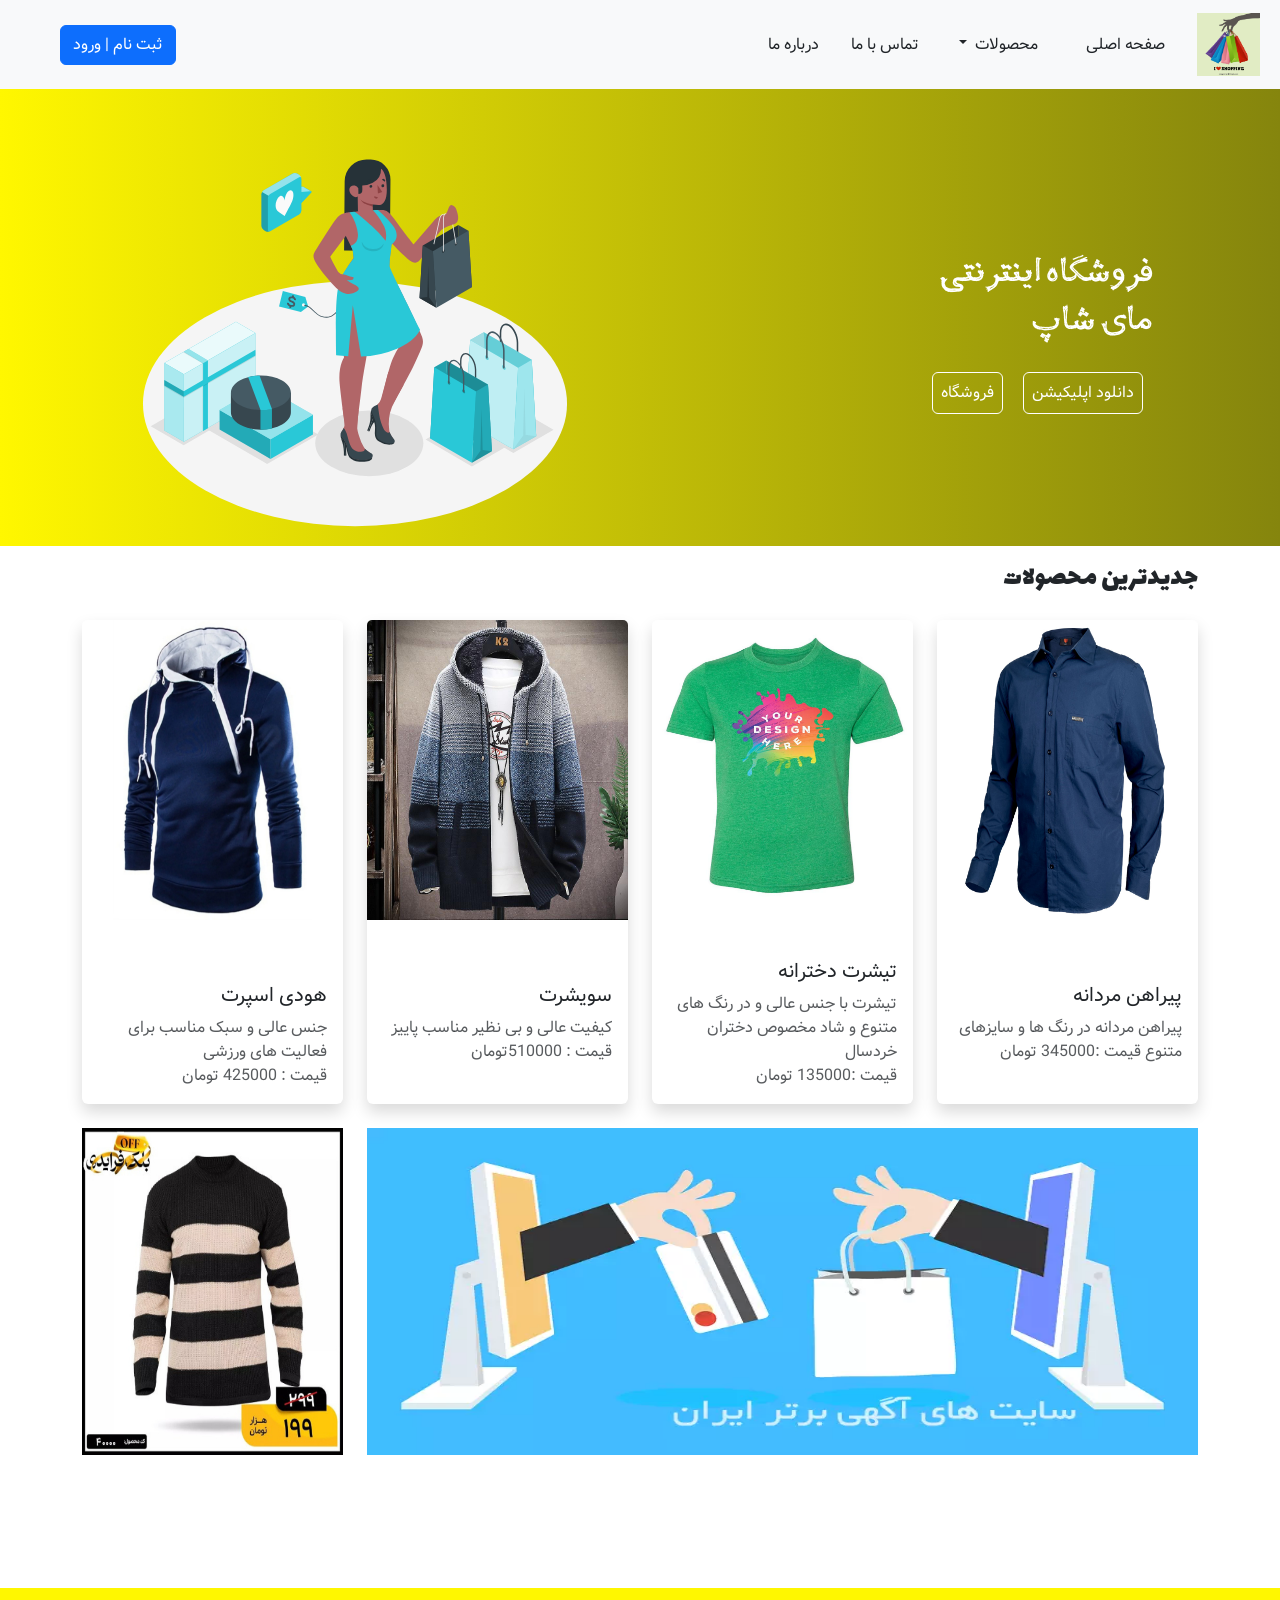
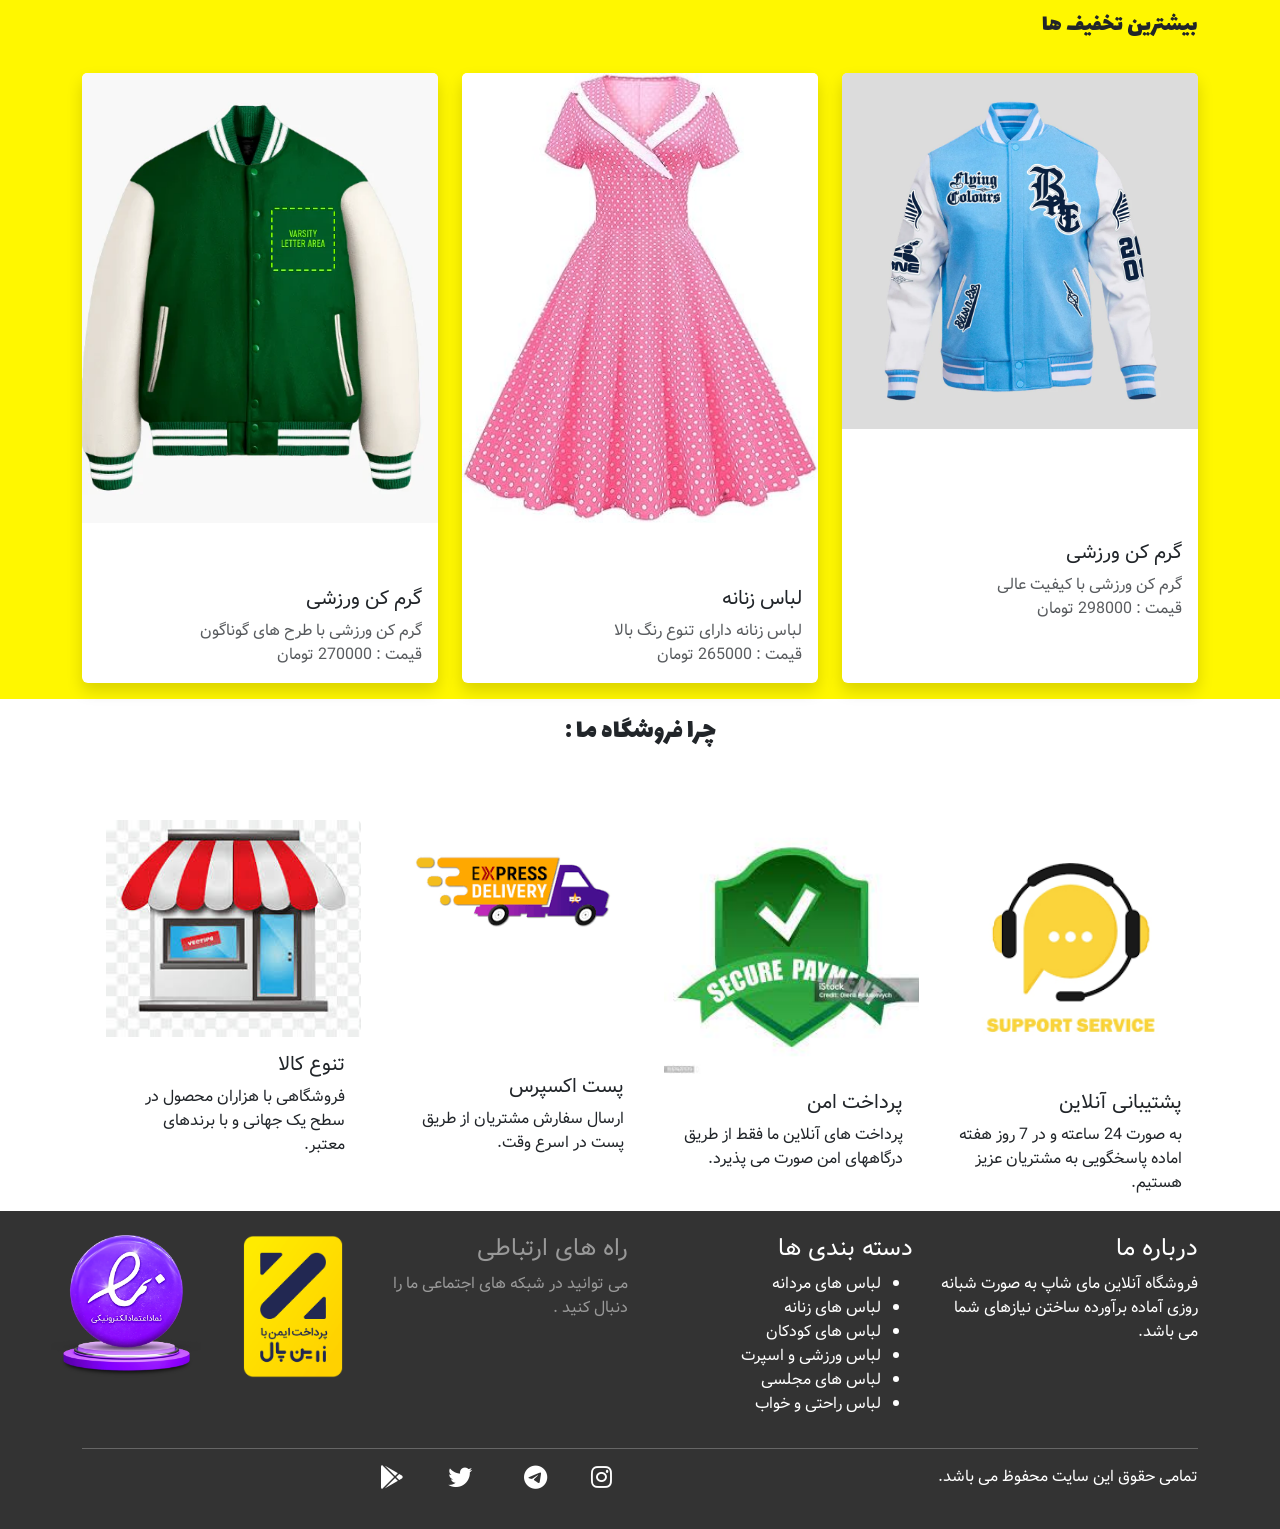
<file: index.html>
<!DOCTYPE html>
<html lang="fa" dir="rtl">
<head>
    <meta charset="UTF-8">
    <meta name="viewport" content="width=device-width, initial-scale=1.0">
    <title>برگ شاپ</title>
    <!-- bootstrap cdn  -->
    <link rel="stylesheet" href="css/bootstrap.rtl.min.css">
    <link rel="stylesheet" href="css/style.css">
    <!-- fontawsome cdn  -->
    <link rel="stylesheet" href="https://cdnjs.cloudflare.com/ajax/libs/font-awesome/6.6.0/css/all.min.css">
    <!-- favicon  -->
    <link rel="title icon" type="image/avif" href="./images/logo.jpg">
     

</head>
<body>
    <!-- header  -->
     <header class="header">
        <!-- navbar  -->
        <nav class="navbar navbar-expand-md bg-body-tertiary fixed-top ">
            <div class="container-fluid">
                <a href="" class="navbar-brand mx-2"><img src="images/logo2.jpg" alt="" style="width: 63px;"></a>
              <button class="navbar-toggler" type="button" data-bs-toggle="offcanvas" data-bs-target="#offcanvasNavbar" aria-controls="offcanvasNavbar" aria-label="Toggle navigation">
                <span class="navbar-toggler-icon"></span>
              </button>
              <div class="offcanvas offcanvas-start " tabindex="-1" id="offcanvasNavbar" aria-labelledby="offcanvasNavbarLabel">
                <div class="offcanvas-header">
                  <h5 class="offcanvas-title lalezar" id="offcanvasNavbarLabel">فروشگاه برگ شاپ</h5>
                  <button type="button" class="btn-close" data-bs-dismiss="offcanvas" aria-label="Close"></button>
                </div>
                <div class="offcanvas-body">
                  <ul class="navbar-nav justify-content-start flex-grow-1 pe-3">
                    <li class="nav-item px-2">
                      <a class="nav-link active text-dark " aria-current="page" href="./index.html"><i class="fa-solid fa-house d-md-none"></i>
                        <span class="ms-2">صفحه اصلی</span>
                      </a>
                    </li>
                   
                    <li class="nav-item dropdown px-2">
                      <a class="nav-link dropdown-toggle text-dark" href="#" role="button" data-bs-toggle="dropdown" aria-expanded="false">
                        <i class="fa-brands fa-product-hunt d-md-none"></i>
                        <span class="ms-3">محصولات</span>
                      </a>
                      <ul class="dropdown-menu">
                        <li><a class="dropdown-item" href="./pages/products.html">مردانه</a></li>
                        <li><a class="dropdown-item" href="#">زنانه</a></li>
                        <li>
                        </li>
                        <li><a class="dropdown-item" href="#">زمستانه کودکان</a></li>
                      </ul>
                    </li>
                    <li class="nav-item">
                        <a class="nav-link text-dark px-2" href="./pages/contactUs.html">
                            <i class="fa-solid fa-phone d-md-none"></i>
                        <span class="ms-3">تماس با ما</span> </a>
                      </li>
                      <li class="nav-item">
                        <a class="nav-link text-dark px-2" href="./pages/aboutUs.html">
                            <i class="fa-solid fa-person-dress d-md-none"></i>
                            <span class="ms-3">درباره ما</span>
                        </a>
                      </li>
                      <li class="nav-item px-2 d-md-none">
                      <hr>
                      <p class="my-3">ما را در شبکه های اجتماعی بیابید</p>
                      <div class="row fs-2 w-75">
                        <div class="col"><i class="fa-brands fa-instagram"></i></div>
                        <div class="col"><i class="fa-brands fa-telegram"></i></div>
                        <div class="col"><i class="fa-brands fa-youtube"></i></div>
                      </div>
                      <hr>
                    </li>
                  </ul>
                  <button class="btn btn-primary mx-lg-5">ثبت نام | ورود</button>
                </div>
              </div>
            </div>
          </nav>
        <!-- end of navbar  -->
         <!-- intro-section  -->
          <section class="page-intro pt-5 mt-5">
            <div class="container">
                <div class="row align-items-center justify-content-center">
                    <div class="col-md-5">
                        <h1 class="my-4 text-white kamva">فروشگاه اینترنتی <br>مای شاپ</h1>
                        <button class="btn btn-outline-info text-white mx-sm-2 border-white p-2">دانلود اپلیکیشن</button>
                        <button class="btn btn-outline-info text-white mx-2 border-white p-2">فروشگاه</button>

                    </div>
                    <div class="col-md-6 text-center">
                        <img src="images/first3.svg " class="img-fluid ps-md-5 ms-md-5 "  style="max-height: 500px;">
                    </div>
                </div>
            </div>
          </section>


         <!--end of intro-section  -->


     </header>
    <!-- end of header  -->
     <!-- newest-products  -->
      <section class="new-products ">
        <div class="container">
            <h3 class="lalezar py-3">جدیدترین محصولات</h3>
            <div class="row row-cols-1 row-cols-md-2 row-cols-lg-4 g-4">
                <div class="col">
                 
                  <div class="card h-100 border-0 shadow">
                    <a href="./pages/single.html"><img src="images/1.jpg" class="card-img-top" alt="...">
                    </a>
                    <div class="card-body">
                        
                      <h5 class="card-title mt-5">پیراهن مردانه</h5>
                      <p class="card-text text-muted">پیراهن مردانه در رنگ ها و سایزهای متنوع قیمت :345000 تومان</p>
                    </div>
                  </div>
                 
                </div>
                <div class="col">
                  <div class="card h-100 border-0 shadow">
                    <img src="images/2.webp" class="card-img-top" alt="...">
                    <div class="card-body">
                      <h5 class="card-title pt-4">تیشرت دخترانه</h5>
                      <p class="card-text text-muted">تیشرت با جنس عالی و در رنگ های متنوع و شاد مخصوص دختران خردسال<br>قیمت :135000 تومان
                      </p>
                    </div>
                  </div>
                </div>
                <div class="col">
                  <div class="card h-100 border-0 shadow">
                    <img src="images/3.jpg" class="card-img-top" alt="...">
                    <div class="card-body">
                      <h5 class="card-title mt-5">سویشرت</h5>
                      <p class="card-text text-muted">کیفیت عالی و بی نظیر مناسب پاییز<br>قیمت : 510000تومان</p>
                    </div>
                  </div>
                </div>
                <div class="col">
                  <div class="card h-100 border-0 shadow">
                    <img src="images/3.webp" class="card-img-top" alt="...">
                    <div class="card-body">
                      <h5 class="card-title mt-5">هودی اسپرت</h5>
                      <p class="card-text text-muted">جنس عالی و سبک مناسب برای فعالیت های ورزشی<br>قیمت : 425000 تومان</p>
                    </div>
                  </div>
                </div>
              </div>
             
        </div>
      </section>
     <!--end of newest-products  -->
     <!-- banner  -->
      <section class="banner">
     <div class="container my-4 ">
        <div class="row">
            <div class="col-lg-9">
                <img src="images/baner2.webp" class="h-75 w-100" alt="">
            </div>
            <div class="col-lg-3">
                <img src="images/baner small.jpg" class="img-fluid h-75" alt="">
            </div>

        </div>
      </div>
    </section>
     <!--end of banner  -->
     <!-- most-off  -->
      <section class="most-off ">
        <div class="container">
            <h4 class="py-4 lalezar">بیشترین تخفیف ها</h4>
            <div class="row row-cols-1 row-cols-md-3 g-4">
                <div class="col pb-3">
                  <div class="card h-100 border-0 shadow">
                    <img src="images/5.webp" class="card-img-top" alt="...">
                    <div class="card-body">
                      <h5 class="card-title mt-5 pt-5">گرم کن ورزشی</h5>
                      <p class="card-text text-muted">گرم کن ورزشی با کیفیت عالی <br>قیمت : 298000 تومان</p>
                    </div>
                  </div>
                </div>
                
                <div class="col pb-3">
                  <div class="card h-100 border-0 shadow">
                    <img src="images/4.jpg" class="card-img-top" style="height: 450px;">
                    <div class="card-body">
                      <h5 class="card-title mt-5">لباس زنانه</h5>
                      <p class="card-text text-muted">لباس زنانه دارای تنوع رنگ بالا<br>قیمت : 265000 تومان</p>
                    </div>
                  </div>
                </div>
                <div class="col pb-3">
                  <div class="card h-100 border-0 shadow ">
                    <img src="images/6.webp" class="card-img-top" style="height: 450px;">
                    <div class="card-body">
                      <h5 class="card-title pt-5">گرم کن ورزشی</h5>
                      <p class="card-text text-muted">گرم کن ورزشی با طرح های گوناگون <br>قیمت : 270000 تومان</p>
                    </div>
                  </div>
                </div>
              </div>
              
    
        </div>
      </section>
     <!--end of most-off  -->
     <!-- why-us  -->
      <section class="why-us">
        <div class="container">
          <h3 class="lalezar py-3 text-center">چرا فروشگاه ما :</h3>
            <div class="row">
                <div class="row row-cols-1 row-cols-md-2 row-cols-lg-4 g-4">
                    <div class="col">
                      <div class="card border-0">
                        <img src="images/why1.png" class="card-img-top " alt="...">
                        <div class="card-body">
                          <h5 class="card-title">پشتیبانی آنلاین</h5>
                          <p class="card-text">به صورت 24 ساعته و در 7 روز هفته 
                            اماده پاسخگویی به مشتریان عزیز هستیم.
                          </p>
                        </div>
                      </div>
                    </div>
                    <div class="col">
                        <div class="card border-0">
                          <img src="images/why2.jpg" class="card-img-top" alt="...">
                          <div class="card-body">
                            <h5 class="card-title">پرداخت امن</h5>
                            <p class="card-text">پرداخت های آنلاین ما فقط از طریق درگاههای امن صورت می پذیرد.</p>
                          </div>
                        </div>
                      </div>
                      <div class="col">
                        <div class="card h-100 border-0">
                          <img src="images/why3.png" class="card-img-top " alt="...">
                          <div class="card-body">
                            <h5 class="card-title pt-5 mt-5">پست اکسپرس</h5>
                            <p class="card-text">ارسال سفارش مشتریان از طریق پست در اسرع وقت.</p>
                          </div>
                        </div>
                      </div>
                      <div class="col">
                        <div class="card h-100 border-0">
                          <img src="images/why4.jpg" class="card-img-top" alt="...">
                          <div class="card-body">
                            <h5 class="card-title">تنوع کالا</h5>
                            <p class="card-text">فروشگاهی با هزاران محصول در سطح یک جهانی و با برندهای معتبر.</p>
                          </div>
                        </div>
                      </div>
                   
                  </div>
            </div>
        </div>
      </section>
     <!--end of why-us  -->
     <!-- footer  -->
      <footer class="text-white py-4">
        <div class="container">
            <div class="row">
                <div class=" col about-us">
                    <h4>درباره ما</h4>
                    <p>فروشگاه آنلاین مای شاپ به صورت شبانه روزی آماده برآورده ساختن نیازهای شما می باشد.</p>
                </div>
                <div class=" col category">
                    <h4>دسته بندی ها</h4>
                    <ul>
                        <li>لباس های مردانه</li>
                        <li>لباس های زنانه</li>
                        <li>لباس های کودکان</li>
                        <li>لباس ورزشی و اسپرت</li>
                        <li>لباس های مجلسی</li>
                        <li>لباس راحتی و خواب</li>
                    </ul>
                </div>
                <div class="col contact-us">
                    <h4>راه های ارتباطی</h4>
                    می توانید در شبکه های اجتماعی ما را دنبال کنید .
                </div>
                <div class="col logo">
                    <div class="row">
                        <div class="col-6">
                            <img src="images/pay1.png"  alt="" style="width: 100px;">
                        </div>
                        <div class="col-6">
                            <img src="images/pay2.webp" alt="" style="width: 150px;">
                        </div>
                    </div>
                </div>
            </div>
            <hr>
            <div class="row">
                <div class="col-6">
                    <p>تمامی حقوق این سایت محفوظ می باشد.</p>
                </div>
                <div class="col-6 ">
                    <i class="fa-brands fa-instagram fs-4 mx-3"></i>
                    <i class="fa-brands fa-telegram fs-4 mx-4"></i>
                    <i class="fa-brands fa-twitter fs-4 mx-4"></i>
                    <i class="fa-brands fa-google-play fs-4 mx-3"></i>
                    
                </div>
            </div>
        </div>
      </footer>
     <!--end of footer  -->











    <script src="js/bootstrap.bundle.min.js"></script>
     
</body>
</html>
</file>
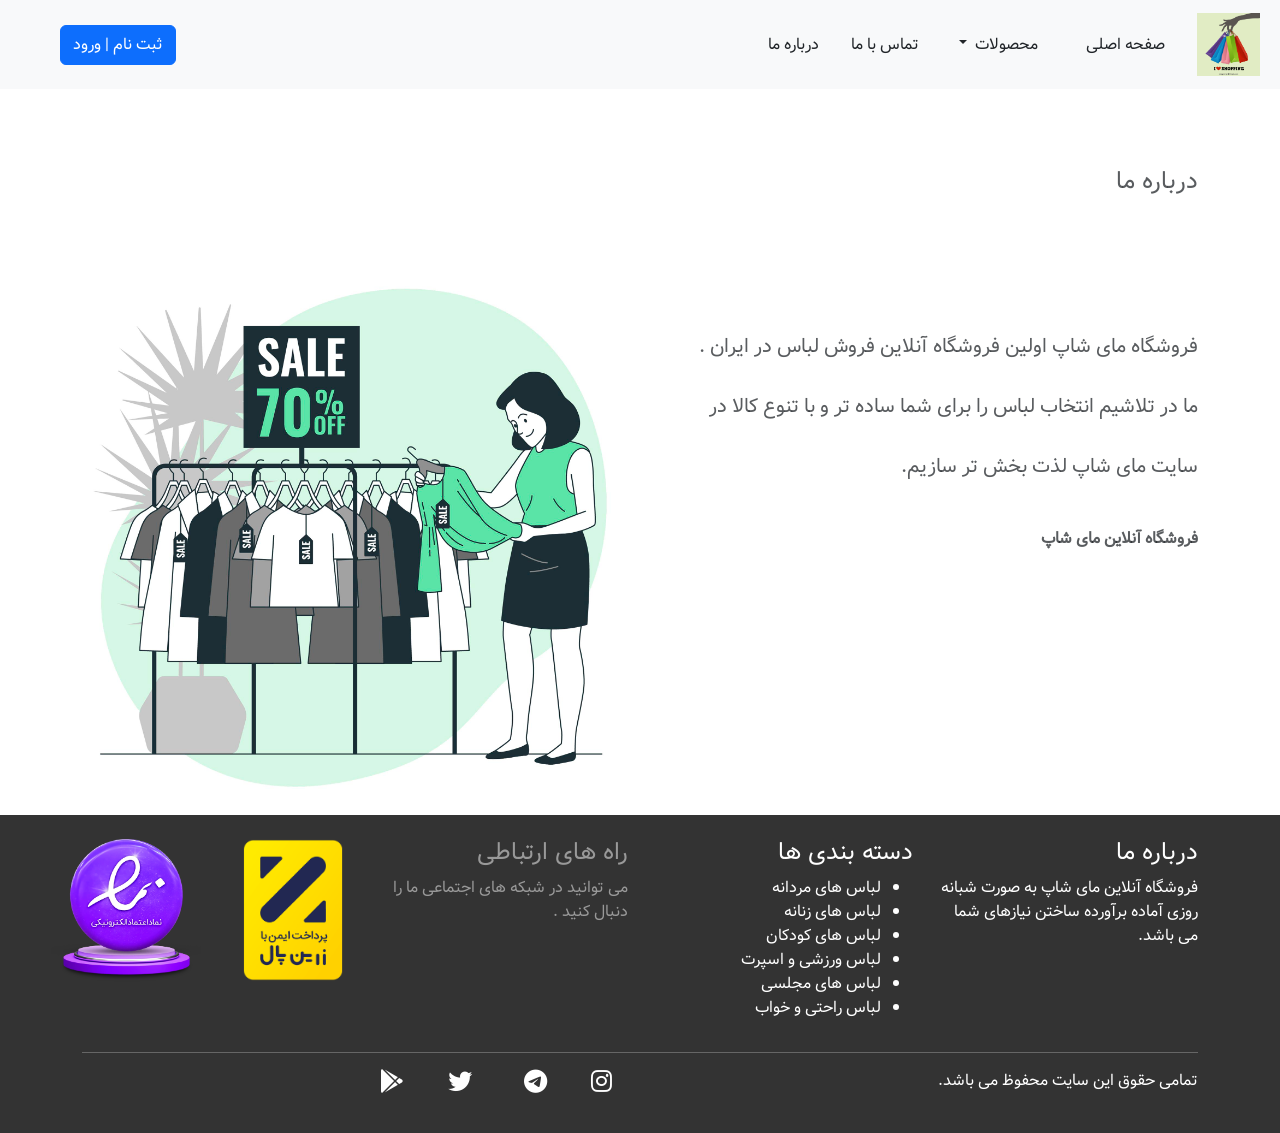
<file: pages/aboutUs.html>
<!DOCTYPE html>
<html lang="fa" dir="rtl">
<head>
    <meta charset="UTF-8">
    <meta name="viewport" content="width=device-width, initial-scale=1.0">
    <title>درباره ما</title>
    <link rel="stylesheet" href="../css/bootstrap.rtl.min.css">
    <link rel="stylesheet" href="../css/style.css">
    <link rel="stylesheet" href="https://cdnjs.cloudflare.com/ajax/libs/font-awesome/6.6.0/css/all.min.css">

</head>
<body>
     <!-- navbar  -->
     <nav class="navbar navbar-expand-md bg-body-tertiary fixed-top">
        <div class="container-fluid">
            <a href="" class="navbar-brand mx-2"><img src="../images/logo2.jpg" alt="" style="width: 63px;"></a>
          <button class="navbar-toggler" type="button" data-bs-toggle="offcanvas" data-bs-target="#offcanvasNavbar" aria-controls="offcanvasNavbar" aria-label="Toggle navigation">
            <span class="navbar-toggler-icon"></span>
          </button>
          <div class="offcanvas offcanvas-start" tabindex="-1" id="offcanvasNavbar" aria-labelledby="offcanvasNavbarLabel">
            <div class="offcanvas-header">
              <h5 class="offcanvas-title lalezar" id="offcanvasNavbarLabel">فروشگاه مای شاپ</h5>
              <button type="button" class="btn-close" data-bs-dismiss="offcanvas" aria-label="Close"></button>
            </div>
            <div class="offcanvas-body">
              <ul class="navbar-nav justify-content-start flex-grow-1 pe-3">
                <li class="nav-item px-2">
                  <a class="nav-link active text-dark " aria-current="page" href="../index.html"><i class="fa-solid fa-house d-md-none"></i>
                    <span class="ms-2">صفحه اصلی</span>
                  </a>
                </li>
               
                <li class="nav-item dropdown px-2">
                  <a class="nav-link dropdown-toggle text-dark" href="#" role="button" data-bs-toggle="dropdown" aria-expanded="false">
                    <i class="fa-brands fa-product-hunt d-md-none"></i>
                    <span class="ms-3">محصولات</span>
                  </a>
                  <ul class="dropdown-menu">
                    <li><a class="dropdown-item" href="./products.html">مردانه</a></li>
                    <li><a class="dropdown-item" href="#">زنانه</a></li>
                    <li>
                    </li>
                    <li><a class="dropdown-item" href="#">زمستانه کودکان</a></li>
                  </ul>
                </li>
                <li class="nav-item">
                    <a class="nav-link text-dark px-2" href="./contactUs.html">
                        <i class="fa-solid fa-phone d-md-none"></i>
                    <span class="ms-3">تماس با ما</span> </a>
                  </li>
                  <li class="nav-item">
                    <a class="nav-link text-dark px-2" href="./aboutUs.html">
                        <i class="fa-solid fa-person-dress d-md-none"></i>
                        <span class="ms-3">درباره ما</span>
                    </a>
                  </li>
                  <li class="nav-item px-2 d-md-none">
                  <hr>
                  <p class="my-3">ما را در شبکه های اجتماعی بیابید</p>
                  <div class="row fs-2 w-75">
                    <div class="col"><i class="fa-brands fa-instagram"></i></div>
                    <div class="col"><i class="fa-brands fa-telegram"></i></div>
                    <div class="col"><i class="fa-brands fa-youtube"></i></div>
                  </div>
                  <hr>
                </li>
              </ul>
              <button class="btn btn-primary mx-lg-5">ثبت نام | ورود</button>
            </div>
          </div>
        </div>
      </nav>
    <!-- end of navbar  -->
     <!-- about-us  -->
      <section class="about-intro mt-5 pt-5 text-muted" >
        <div class="container">
            <div class="row ">
                <h4 class="py-4 my-5">درباره ما</h4>
                <div class="right-intro col-sm-12 col-md-6 mt-5 fs-5 ">
                    <p>فروشگاه مای  شاپ اولین فروشگاه آنلاین فروش لباس در ایران . <br>
                    ما در تلاشیم انتخاب لباس را برای شما ساده تر و با تنوع کالا در <br> سایت مای شاپ لذت بخش تر سازیم. <br>
                <h6 class="py-3 fw-bold">فروشگاه آنلاین مای شاپ</h6></p>
                </div>
                <div class="left-img col-sm-12 col-md-6">
                    <img src="../images/about us.jpg" alt="" class="img-fluid">
                </div>
            </div>
        </div>
      </section>
     <!--end of about-us  -->
     <!-- footer  -->
     <footer class="text-white py-4">
        <div class="container">
            <div class="row">
                <div class=" col about-us">
                    <h4>درباره ما</h4>
                    <p>فروشگاه آنلاین مای شاپ به صورت شبانه روزی آماده برآورده ساختن نیازهای شما می باشد.</p>
                </div>
                <div class=" col category">
                    <h4>دسته بندی ها</h4>
                    <ul>
                        <li>لباس های مردانه</li>
                        <li>لباس های زنانه</li>
                        <li>لباس های کودکان</li>
                        <li>لباس ورزشی و اسپرت</li>
                        <li>لباس های مجلسی</li>
                        <li>لباس راحتی و خواب</li>
                    </ul>
                </div>
                <div class="col contact-us">
                    <h4>راه های ارتباطی</h4>
                    می توانید در شبکه های اجتماعی ما را دنبال کنید .
                </div>
                <div class="col logo">
                    <div class="row">
                        <div class="col-6">
                            <img src="../images/pay1.png"  alt="" style="width: 100px;">
                        </div>
                        <div class="col-6">
                            <img src="../images/pay2.webp" alt="" style="width: 150px;">
                        </div>
                    </div>
                </div>
            </div>
            <hr>
            <div class="row">
                <div class="col-6">
                    <p>تمامی حقوق این سایت محفوظ می باشد.</p>
                </div>
                <div class="col-6 ">
                    <i class="fa-brands fa-instagram fs-4 mx-3"></i>
                    <i class="fa-brands fa-telegram fs-4 mx-4"></i>
                    <i class="fa-brands fa-twitter fs-4 mx-4"></i>
                    <i class="fa-brands fa-google-play fs-4 mx-3"></i>
                    
                </div>
            </div>
        </div>
      </footer>
     <!--end of footer  -->





    <script src="../js/bootstrap.bundle.min.js"></script>
    
</body>
</html>
</file>
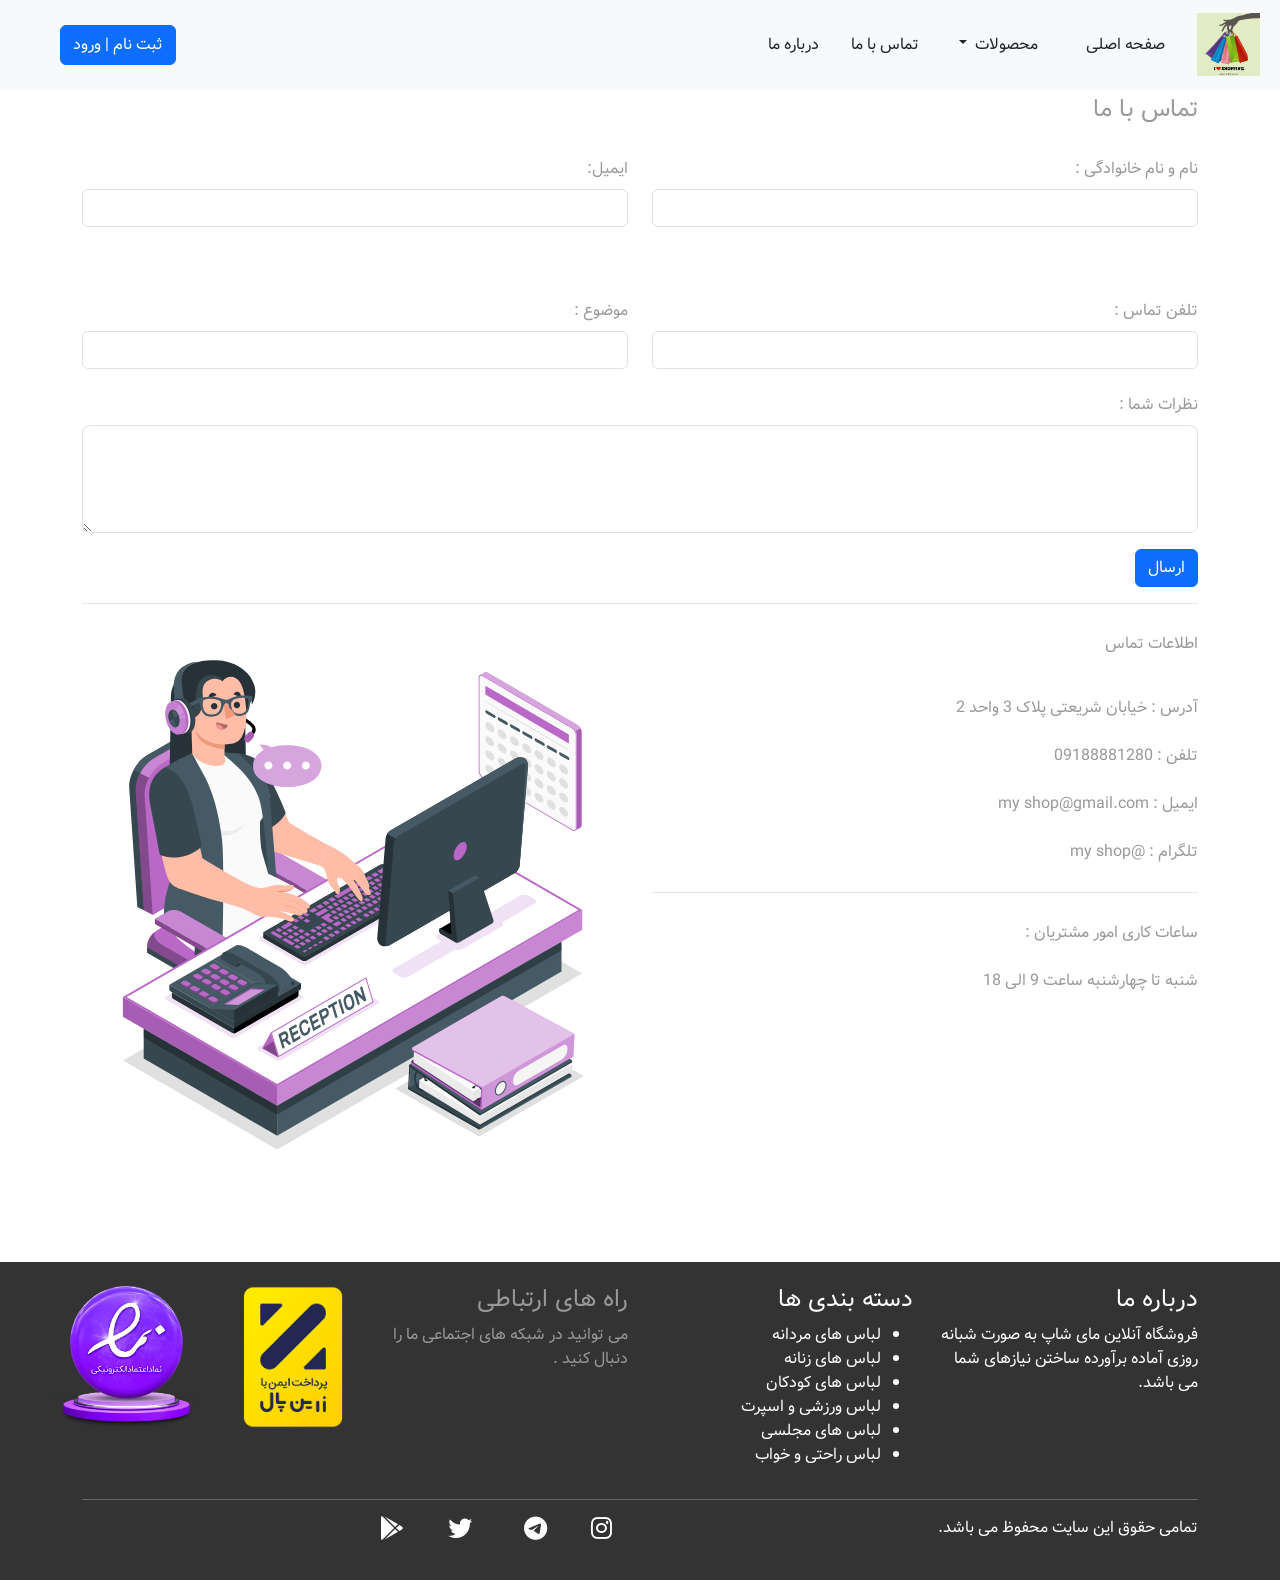
<file: pages/contactUs.html>
<!DOCTYPE html>
<html lang="fa" dir="rtl">
<head>
    <meta charset="UTF-8">
    <meta name="viewport" content="width=device-width, initial-scale=1.0">
    <title>تماس با ما </title>
    <link rel="stylesheet" href="../css/bootstrap.rtl.min.css">
    <link rel="stylesheet" href="../css/style.css">
    <link rel="stylesheet" href="https://cdnjs.cloudflare.com/ajax/libs/font-awesome/6.6.0/css/all.min.css">

</head>
<body>
     <!-- navbar  -->
     <nav class="navbar navbar-expand-md bg-body-tertiary fixed-top">
        <div class="container-fluid">
            <a href="" class="navbar-brand mx-2"><img src="../images/logo2.jpg" alt="" style="width: 63px;"></a>
          <button class="navbar-toggler" type="button" data-bs-toggle="offcanvas" data-bs-target="#offcanvasNavbar" aria-controls="offcanvasNavbar" aria-label="Toggle navigation">
            <span class="navbar-toggler-icon"></span>
          </button>
          <div class="offcanvas offcanvas-start" tabindex="-1" id="offcanvasNavbar" aria-labelledby="offcanvasNavbarLabel">
            <div class="offcanvas-header">
              <h5 class="offcanvas-title lalezar" id="offcanvasNavbarLabel">فروشگاه مای شاپ</h5>
              <button type="button" class="btn-close" data-bs-dismiss="offcanvas" aria-label="Close"></button>
            </div>
            <div class="offcanvas-body">
              <ul class="navbar-nav justify-content-start flex-grow-1 pe-3">
                <li class="nav-item px-2">
                  <a class="nav-link active text-dark " aria-current="page" href="../index.html"><i class="fa-solid fa-house d-md-none"></i>
                    <span class="ms-2">صفحه اصلی</span>
                  </a>
                </li>
               
                <li class="nav-item dropdown px-2">
                  <a class="nav-link dropdown-toggle text-dark" href="#" role="button" data-bs-toggle="dropdown" aria-expanded="false">
                    <i class="fa-brands fa-product-hunt d-md-none"></i>
                    <span class="ms-3">محصولات</span>
                  </a>
                  <ul class="dropdown-menu">
                    <li><a class="dropdown-item" href="./products.html">مردانه</a></li>
                    <li><a class="dropdown-item" href="#">زنانه</a></li>
                    <li>
                    </li>
                    <li><a class="dropdown-item" href="#">زمستانه کودکان</a></li>
                  </ul>
                </li>
                <li class="nav-item">
                    <a class="nav-link text-dark px-2" href="./contactUs.html">
                        <i class="fa-solid fa-phone d-md-none"></i>
                    <span class="ms-3">تماس با ما</span> </a>
                  </li>
                  <li class="nav-item">
                    <a class="nav-link text-dark px-2" href="./aboutUs.html">
                        <i class="fa-solid fa-person-dress d-md-none"></i>
                        <span class="ms-3">درباره ما</span>
                    </a>
                  </li>
                  <li class="nav-item px-2 d-md-none">
                  <hr>
                  <p class="my-3">ما را در شبکه های اجتماعی بیابید</p>
                  <div class="row fs-2 w-75">
                    <div class="col"><i class="fa-brands fa-instagram"></i></div>
                    <div class="col"><i class="fa-brands fa-telegram"></i></div>
                    <div class="col"><i class="fa-brands fa-youtube"></i></div>
                  </div>
                  <hr>
                </li>
              </ul>
              <button class="btn btn-primary mx-lg-5">ثبت نام | ورود</button>
            </div>
          </div>
        </div>
      </nav>
    <!-- end of navbar  -->
<!-- contact-us  -->
 <section class="contact-us py-5 my-5">
    <div class="container">
        <h4>تماس با ما</h4>
        <div class="row g-4">
            <div class="col-md-6 py-4 ">
                <label for="inputEmail4" class="form-label">نام و نام خانوادگی :</label>
                <input type="text" class="form-control" id="inputEmail4">
              </div>
              <div class="col-md-6 py-4">
                <label for="inputPassword4" class="form-label">ایمیل:</label>
                <input type="email" class="form-control" id="inputPassword4">
              </div>
              <div class="col-md-6 py-4">
                <label for="inputEmail4" class="form-label">تلفن تماس :</label>
                <input type="tel" class="form-control" id="inputEmail4">
              </div>
              <div class="col-md-6 py-4">
                <label for="inputPassword4" class="form-label">موضوع :</label>
                <input type="text" class="form-control" id="inputPassword4">
              </div>
        </div>
        <div class="mb-3">
            <label for="exampleFormControlTextarea1" class="form-label">نظرات شما :</label>
            <textarea class="form-control form-control-lg" id="exampleFormControlTextarea1" rows="3"></textarea>
          </div>
          <button class="btn btn-primary" type="submit" >ارسال</button>
          <hr>
          
          <div class="row">
            <div class=" contact-end col-md-6">
                <p>اطلاعات تماس</p>
                <p class="">آدرس : خیابان شریعتی پلاک 3 واحد 2 <br>
                    تلفن : 09188881280 <br>
                    ایمیل : my shop@gmail.com <br>
                     تلگرام : @my shop
                </p>
                <hr>
                <p>ساعات کاری امور مشتریان : <br>
                    شنبه تا چهارشنبه ساعت 9 الی 18
                
                </p>

            </div>
            <div class="col-md-6">
                <img src="../images/contact.svg" alt="">
            </div>
          </div>
    </div>

 </section>
<!--end of contact-us  -->

     <!-- footer  -->
     <footer class="text-white py-4">
        <div class="container">
            <div class="row">
                <div class=" col about-us">
                    <h4>درباره ما</h4>
                    <p>فروشگاه آنلاین مای شاپ به صورت شبانه روزی آماده برآورده ساختن نیازهای شما می باشد.</p>
                </div>
                <div class=" col category">
                    <h4>دسته بندی ها</h4>
                    <ul>
                        <li>لباس های مردانه</li>
                        <li>لباس های زنانه</li>
                        <li>لباس های کودکان</li>
                        <li>لباس ورزشی و اسپرت</li>
                        <li>لباس های مجلسی</li>
                        <li>لباس راحتی و خواب</li>
                    </ul>
                </div>
                <div class="col contact-us">
                    <h4>راه های ارتباطی</h4>
                    می توانید در شبکه های اجتماعی ما را دنبال کنید .
                </div>
                <div class="col logo">
                    <div class="row">
                        <div class="col-6">
                            <img src="../images/pay1.png"  alt="" style="width: 100px;">
                        </div>
                        <div class="col-6">
                            <img src="../images/pay2.webp" alt="" style="width: 150px;">
                        </div>
                    </div>
                </div>
            </div>
            <hr>
            <div class="row">
                <div class="col-6">
                    <p>تمامی حقوق این سایت محفوظ می باشد.</p>
                </div>
                <div class="col-6 ">
                    <i class="fa-brands fa-instagram fs-4 mx-3"></i>
                    <i class="fa-brands fa-telegram fs-4 mx-4"></i>
                    <i class="fa-brands fa-twitter fs-4 mx-4"></i>
                    <i class="fa-brands fa-google-play fs-4 mx-3"></i>
                    
                </div>
            </div>
        </div>
      </footer>
     <!--end of footer  -->





    <script src="../js/bootstrap.bundle.min.js"></script>
</body>
</html>
</file>
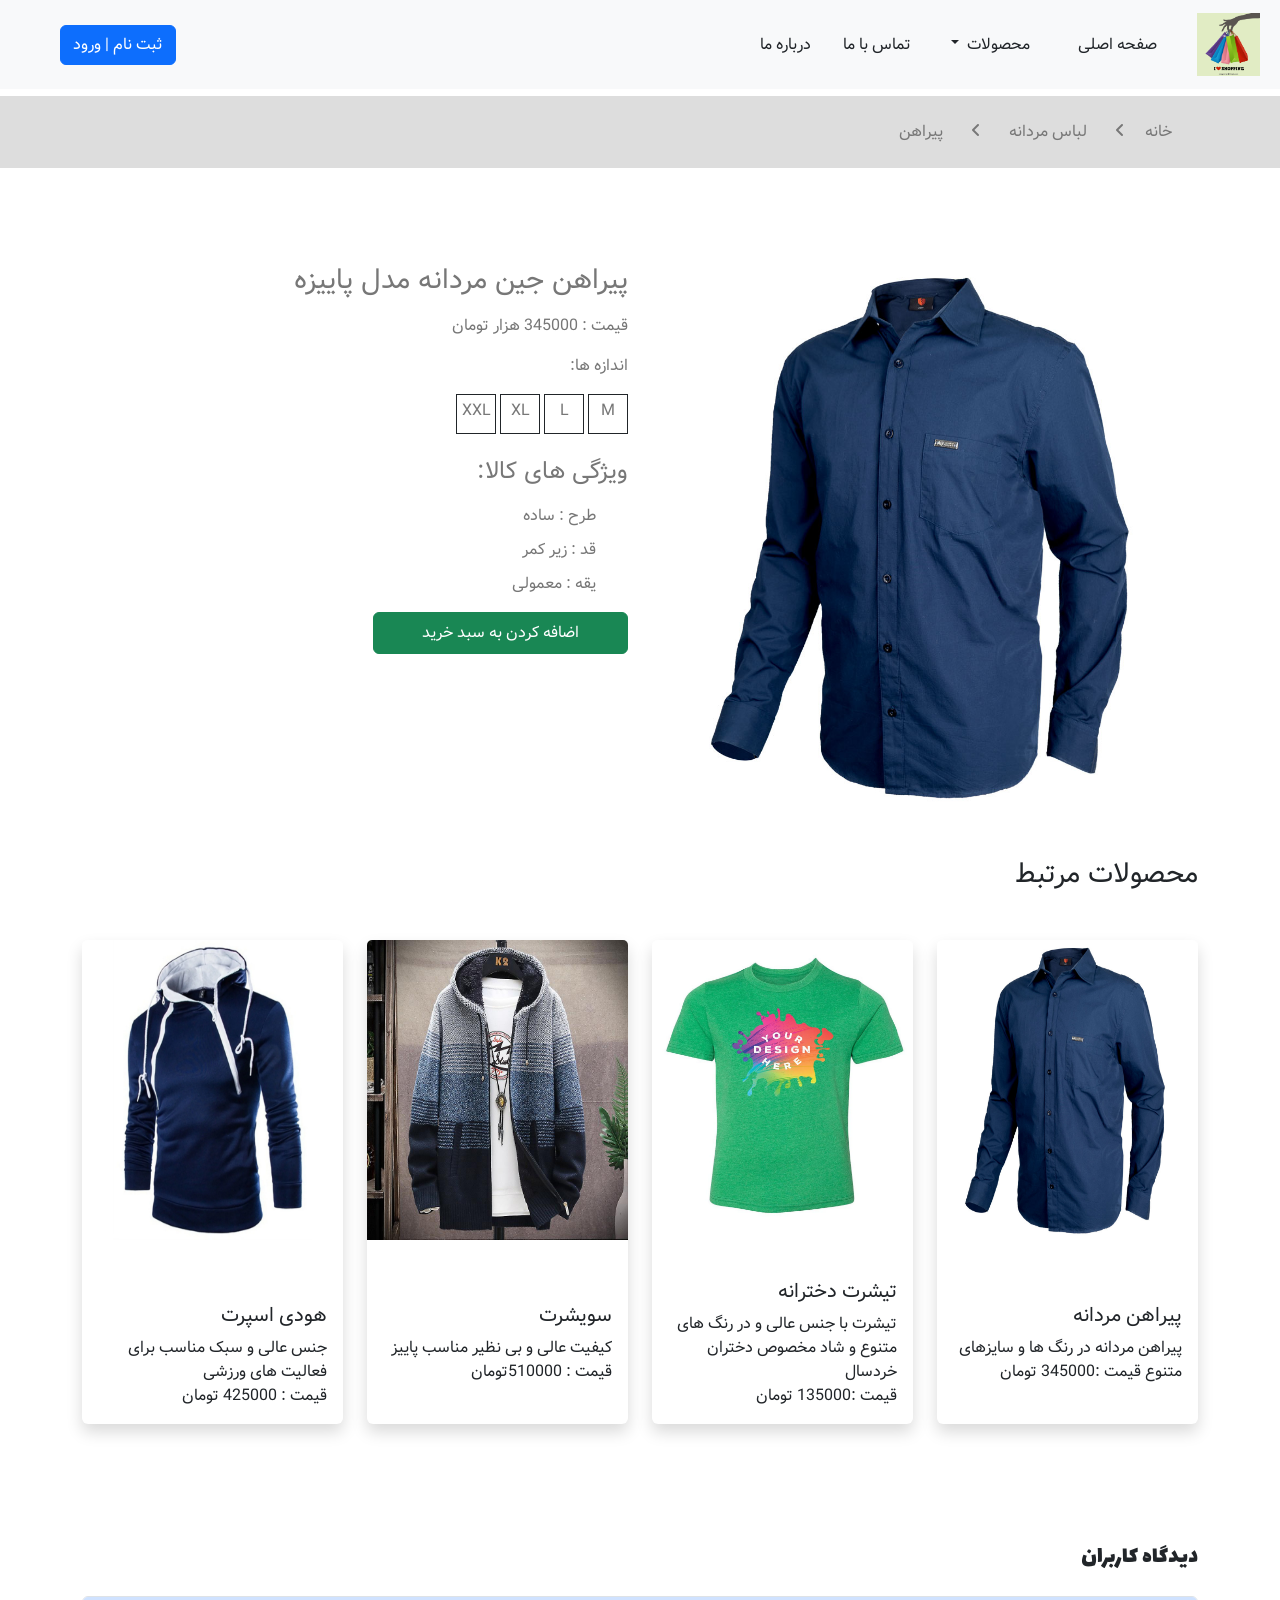
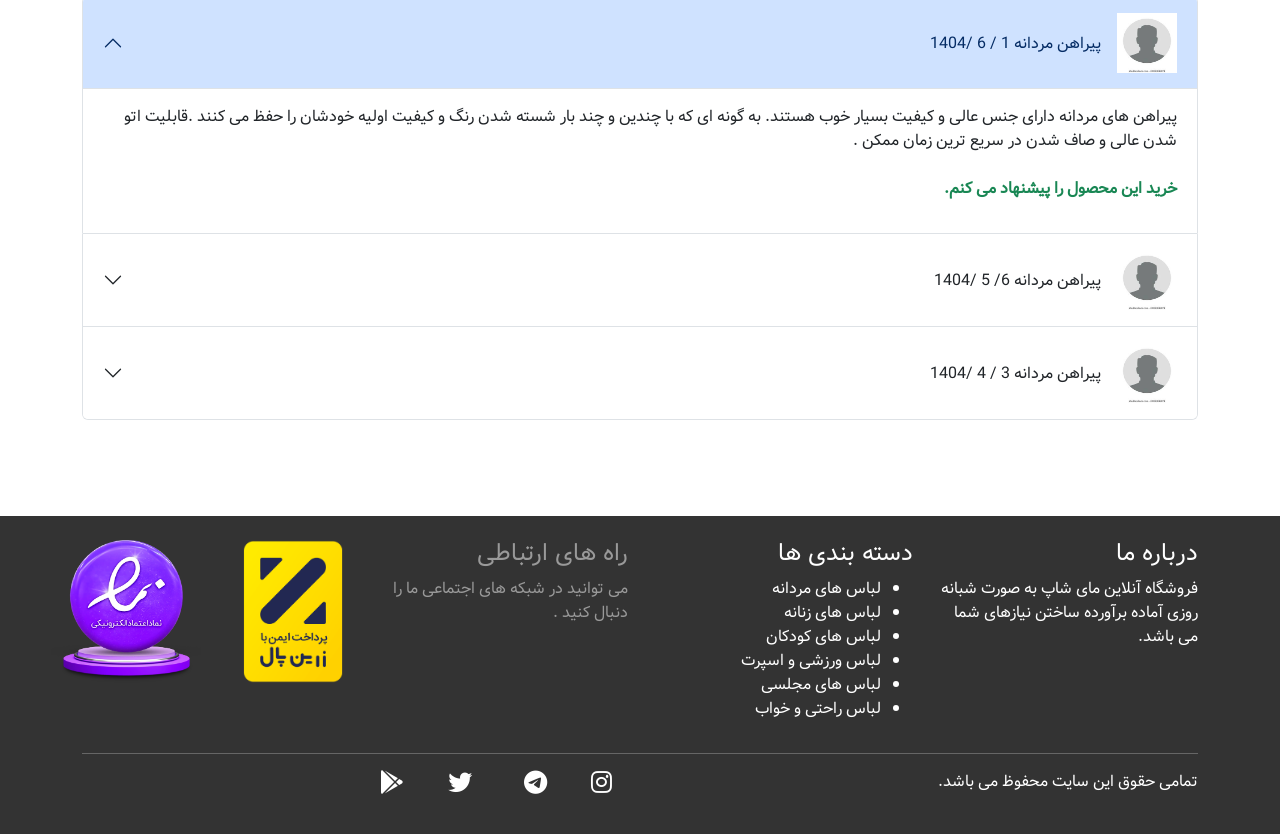
<file: pages/single.html>
<!DOCTYPE html>
<html lang="fa" dir="rtl">
<head>
    <meta charset="UTF-8">
    <meta name="viewport" content="width=device-width, initial-scale=1.0">
    <title>صفحه محصول شماره 1</title>
    <link rel="stylesheet" href="../css/bootstrap.rtl.min.css">
    <link rel="stylesheet" href="../css/style.css">
    <link rel="stylesheet" href="https://cdnjs.cloudflare.com/ajax/libs/font-awesome/6.6.0/css/all.min.css">

</head>
<body>
     <!-- navbar  -->
     <nav class="navbar navbar-expand-md bg-body-tertiary fixed-top">
        <div class="container-fluid">
            <a href="" class="navbar-brand mx-2"><img src="../images/logo2.jpg" alt="" style="width: 63px;"></a>
          <button class="navbar-toggler" type="button" data-bs-toggle="offcanvas" data-bs-target="#offcanvasNavbar" aria-controls="offcanvasNavbar" aria-label="Toggle navigation">
            <span class="navbar-toggler-icon"></span>
          </button>
          <div class="offcanvas offcanvas-start" tabindex="-1" id="offcanvasNavbar" aria-labelledby="offcanvasNavbarLabel">
            <div class="offcanvas-header">
              <h5 class="offcanvas-title lalezar" id="offcanvasNavbarLabel">فروشگاه مای شاپ</h5>
              <button type="button" class="btn-close" data-bs-dismiss="offcanvas" aria-label="Close"></button>
            </div>
            <div class="offcanvas-body">
              <ul class="navbar-nav justify-content-start flex-grow-1 pe-3">
                <li class="nav-item px-2">
                  <a class="nav-link active text-dark " aria-current="page" href="../index.html"><i class="fa-solid fa-house d-md-none"></i>
                    <span class="ms-3">صفحه اصلی</span>
                  </a>
                </li>
               
                <li class="nav-item dropdown px-2">
                  <a class="nav-link dropdown-toggle text-dark" href="#" role="button" data-bs-toggle="dropdown" aria-expanded="false">
                    <i class="fa-brands fa-product-hunt d-md-none"></i>
                    <span class="ms-3">محصولات</span>
                  </a>
                  <ul class="dropdown-menu">
                    <li><a class="dropdown-item" href="./products.html">مردانه</a></li>
                    <li><a class="dropdown-item" href="#">زنانه</a></li>
                    <li>
                    </li>
                    <li><a class="dropdown-item" href="#">زمستانه کودکان</a></li>
                  </ul>
                </li>
                <li class="nav-item">
                    <a class="nav-link text-dark px-2" href="./contactUs.html">
                        <i class="fa-solid fa-phone d-md-none"></i>
                    <span class="ms-3">تماس با ما</span> </a>
                  </li>
                  <li class="nav-item">
                    <a class="nav-link text-dark px-2" href="./aboutUs.html">
                        <i class="fa-solid fa-person-dress d-md-none"></i>
                        <span class="ms-3">درباره ما</span>
                    </a>
                  </li>
                  <li class="nav-item px-2 d-md-none">
                  <hr>
                  <p class="my-3">ما را در شبکه های اجتماعی بیابید</p>
                  <div class="row fs-2 w-75">
                    <div class="col"><i class="fa-brands fa-instagram"></i></div>
                    <div class="col"><i class="fa-brands fa-telegram"></i></div>
                    <div class="col"><i class="fa-brands fa-youtube"></i></div>
                  </div>
                  <hr>
                </li>
              </ul>
              <button class="btn btn-primary mx-lg-5">ثبت نام | ورود</button>
            </div>
          </div>
        </div>
      </nav>
    <!-- end of navbar  -->
     <!-- breadcrumps -->
      <section class="breadcrumbs py-5 my-5">
      <div class="container-fluid py-4">
        <a class="ps-5 ms-5" href="">خانه</a>
        <i class="fa-solid fa-angle-left ps-3"></i>
        <a class="px-4" href="">لباس مردانه</a>
        <i class="fa-solid fa-angle-left"></i>
        <span class="px-4">پیراهن</span>
      </div>
    </section>
     <!--end of breadcrumps -->
     <!-- single-product  -->
      <div class="container ">
        <div class="row row-cols-md-2">
            <div class="product-img col">
                <img src="../images/1.jpg" class="img-fluid" alt="">
            </div>
            <div class="product-props col ">
                <h3 class="mb-3">پیراهن جین مردانه مدل پاییزه</h3>
                <p>قیمت : 345000 هزار تومان</p>
                <p>اندازه ها:</p>
                <div class="product-sizes ">
                    <span class="product-size border border-dark p-1">M</span>
                    <span class="product-size border border-dark p-1">L</span>
                    <span class="product-size border border-dark p-1">XL</span>
                    <span class="product-size border border-dark p-1">XXL</span>
                   
                </div>
                <h4 class="mt-4">ویژگی های کالا:</h4>
                <div class="props">
                    <ul>
                        <li>طرح : ساده</li>
                        <li> قد : زیر کمر</li>
                        <li>یقه : معمولی</li>
                    </ul>
                </div>
                <button class="btn btn-success px-5 py-2">اضافه کردن به سبد خرید</button>
            </div>
        </div>
      </div>
     <!--end of single-product  -->
     <!-- similar-products  -->
     <section class="new-products my-5">
        <div class="container">
            <h3 class="my-lg-5">محصولات مرتبط</h3>
            <div class="row row-cols-1 row-cols-md-2 row-cols-lg-4 g-4">
                <div class="col">
                  <div class="card h-100 border-0 shadow">
                    <img src="../images/1.jpg" class="card-img-top" alt="...">
                    <div class="card-body">
                        
                      <h5 class="card-title mt-5">پیراهن مردانه</h5>
                      <p class="card-text">پیراهن مردانه در رنگ ها و سایزهای متنوع قیمت :345000 تومان</p>
                    </div>
                  </div>
                </div>
                <div class="col">
                  <div class="card h-100 border-0 shadow">
                    <img src="../images/2.webp" class="card-img-top" alt="...">
                    <div class="card-body">
                      <h5 class="card-title pt-4">تیشرت دخترانه</h5>
                      <p class="card-text ">تیشرت با جنس عالی و در رنگ های متنوع و شاد مخصوص دختران خردسال<br>قیمت :135000 تومان
                      </p>
                    </div>
                  </div>
                </div>
                <div class="col">
                  <div class="card h-100 border-0 shadow">
                    <img src="../images/3.jpg" class="card-img-top" alt="...">
                    <div class="card-body">
                      <h5 class="card-title mt-5">سویشرت</h5>
                      <p class="card-text">کیفیت عالی و بی نظیر مناسب پاییز<br>قیمت : 510000تومان</p>
                    </div>
                  </div>
                </div>
                <div class="col">
                  <div class="card h-100 border-0 shadow">
                    <img src="../images/3.webp" class="card-img-top" alt="...">
                    <div class="card-body">
                      <h5 class="card-title mt-5">هودی اسپرت</h5>
                      <p class="card-text">جنس عالی و سبک مناسب برای فعالیت های ورزشی<br>قیمت : 425000 تومان</p>
                    </div>
                  </div>
                </div>
              </div>
             
        </div>
      </section>
     <!--end of similar-products  -->
     <!-- users-comments  -->
      <section class="users-comments my-5 py-5">
        <div class="container">
            <h4 class="my-4 lalezar">دیدگاه کاربران</h4>
         

            <div class="accordion" id="accordionExample">
  <div class="accordion-item">
    <h2 class="accordion-header">
      <button class="accordion-button" type="button" data-bs-toggle="collapse" data-bs-target="#collapseOne" >
        <img src="../images/user.jpg" >
       <span class="px-3"> پیراهن مردانه 1 / 6 /1404</span>
      </button>
    </h2>
    <div id="collapseOne" class="accordion-collapse collapse show" data-bs-parent="#accordionExample">
      <div class="accordion-body">
        <p >   پیراهن های مردانه دارای جنس عالی و کیفیت بسیار خوب هستند. به گونه ای که با چندین و چند بار شسته شدن رنگ و کیفیت اولیه خودشان را حفظ می کنند .قابلیت اتو شدن عالی و صاف شدن در سریع ترین زمان ممکن  .

         <br><br><strong class="text-success"> خرید این محصول را پیشنهاد می کنم.</strong></p>
      </div>
    </div>
  </div>
  <div class="accordion-item">
    <h2 class="accordion-header">
      <button class="accordion-button collapsed" type="button" data-bs-toggle="collapse" data-bs-target="#collapseTwo" >
        <img src="../images/user.jpg" alt="">
       <span class="px-3"> پیراهن مردانه 6/ 5 /1404</span>
        
      </button>
    </h2>
    <div id="collapseTwo" class="accordion-collapse collapse" data-bs-parent="#accordionExample">
      <div class="accordion-body">
         <p>   پیراهن های مردانه دارای جنس عالی و کیفیت بسیار خوب هستند. به گونه ای که با چندین و چند بار شسته شدن رنگ و کیفیت اولیه خودشان را حفظ می کنند .قابلیت اتو شدن عالی و صاف شدن در سریع ترین زمان ممکن  .

         <br><br><strong class="text-danger"> خرید این محصول را پیشنهاد نمی کنم.</strong></p>
      </div>
    </div>
  </div>
  <div class="accordion-item">
    <h2 class="accordion-header">
      <button class="accordion-button collapsed" type="button" data-bs-toggle="collapse" data-bs-target="#collapseThree">
        <img src="../images/user.jpg" alt="">
       <span class="px-3"> پیراهن مردانه 3 / 4 /1404</span>
        
      </button>
    </h2>
    <div id="collapseThree" class="accordion-collapse collapse" data-bs-parent="#accordionExample">
      <div class="accordion-body">
         <p>   پیراهن های مردانه دارای جنس عالی و کیفیت بسیار خوب هستند. به گونه ای که با چندین و چند بار شسته شدن رنگ و کیفیت اولیه خودشان را حفظ می کنند .قابلیت اتو شدن عالی و صاف شدن در سریع ترین زمان ممکن  .

         <br><br><strong class="text-success"> خرید این محصول را پیشنهاد می کنم.</strong></p>
      </div>
    </div>
  </div>
</div>
        </div>
      </section>
     <!--end of users-comments  -->



    <!-- footer  -->
    <footer class="text-white py-4">
        <div class="container">
            <div class="row">
                <div class=" col about-us">
                    <h4>درباره ما</h4>
                    <p>فروشگاه آنلاین مای شاپ به صورت شبانه روزی آماده برآورده ساختن نیازهای شما می باشد.</p>
                </div>
                <div class=" col category">
                    <h4>دسته بندی ها</h4>
                    <ul>
                        <li>لباس های مردانه</li>
                        <li>لباس های زنانه</li>
                        <li>لباس های کودکان</li>
                        <li>لباس ورزشی و اسپرت</li>
                        <li>لباس های مجلسی</li>
                        <li>لباس راحتی و خواب</li>
                    </ul>
                </div>
                <div class="col contact-us">
                    <h4>راه های ارتباطی</h4>
                    می توانید در شبکه های اجتماعی ما را دنبال کنید .
                </div>
                <div class="col logo">
                    <div class="row">
                        <div class="col-6">
                            <img src="../images/pay1.png"  alt="" style="width: 100px;">
                        </div>
                        <div class="col-6">
                            <img src="../images/pay2.webp" alt="" style="width: 150px;">
                        </div>
                    </div>
                </div>
            </div>
            <hr>
            <div class="row">
                <div class="col-6">
                    <p>تمامی حقوق این سایت محفوظ می باشد.</p>
                </div>
                <div class="col-6 ">
                    <i class="fa-brands fa-instagram fs-4 mx-3"></i>
                    <i class="fa-brands fa-telegram fs-4 mx-4"></i>
                    <i class="fa-brands fa-twitter fs-4 mx-4"></i>
                    <i class="fa-brands fa-google-play fs-4 mx-3"></i>
                    
                </div>
            </div>
        </div>
      </footer>
     <!--end of footer  -->
    



    <script src="../js/bootstrap.bundle.min.js"></script>
</body>
</html>
</file>
<file: css/style.css>
*{
    margin: 0;
    padding: 0;
    box-sizing: border-box;

}
@font-face {
    font-family: lalezar;
    src: url(../font/Lalezar-Regular.ttf);
}
.lalezar{
    font-family: lalezar;
}
@font-face {
    font-family: vazir;
    src: url(../font/Vazir.ttf);
}
@font-face {
    font-family:kamva ;
    src: url(../font/kamva.ttf);
}
.kamva{
    font-family: kamva , sans-serif;
}

.offcanvas-body li:hover{
    background-color: #ddd;
    border-radius: 5px;
}
body{
    font-family: vazir;
    
}
html , body{
    overflow-x: hidden;
}


.page-intro{
    width: 100%;
    background: #fff700;
background: linear-gradient(90deg, rgba(255, 247, 0, 1) 0%, rgba(133, 133, 13, 1) 100%);


}
.new-products .container  .col .card{
    transition: all 0.5s;
}
.new-products .container .col .card:hover{
    cursor: pointer;
    transform: scale(1.05);
}

.banner .container img{
    transition: all 0.5s;
}
.banner .container img:hover{
    cursor: pointer;
    transform: scale(1.02);
    box-shadow: 2px 3px 5px #666;
}
 .most-off{
    background-color: #FFF700;
 }

.most-off .card{
    transition: all 0.3s;
}
.most-off .card:hover{
    cursor: pointer;
    transform: scale(1.02);
}
.accordion button img{
    width: 60px;
    height: 60px;
    
}
.accordion-button:focus{
    background-color: #fff;

}
footer{
    background-color: #333;
    
}

footer .container i{
    transition: all 0.5s;
}
footer .container i:hover{
    cursor: pointer;
    color: #999;
    transform: scale(1.1);
}
.new-products img{
    height: 300px;
}
footer .container img{
    transition: all 0.5s;
}
footer .container img:hover {
    transform: scale(1.1);
    cursor: pointer;
}

/* product  */

.breadcrumbs .container-fluid{
    background-color: #ddd;
}


.breadcrumbs .container-fluid a {
 text-decoration: none;
 color: #777;
    
}
.breadcrumbs .container-fluid a:hover {
    color: #fff;
}

.breadcrumbs .container-fluid span{
    color: #777;
}
.breadcrumbs .container-fluid i{
    color: #777;
}



.product-props{
    color: #777;
    
}

.product-props span{
    width: 40px;
    height: 40px;
    display: inline-block;
    text-align: center;
    padding-top: 9px;
}

 .props ul li{
    list-style-type: none;
    padding-top: 10px;
}

.product-props button{
    transition: all 0.4s;

}

.product-props button:hover{
    transform: scale(1.03);
}

/* user-comments */
.users-comments-box .user-comment img{
    width: 70px;
    height: auto;
}


/* contact-us */

.contact-us{
    color: #999;
}
.contact-us .contact-end p{
    line-height: 3em;
}

.main-intro .right *{
    padding: 3px;
    
}


.about-intro .right-intro p{
    line-height: 3em;
}
</file>
